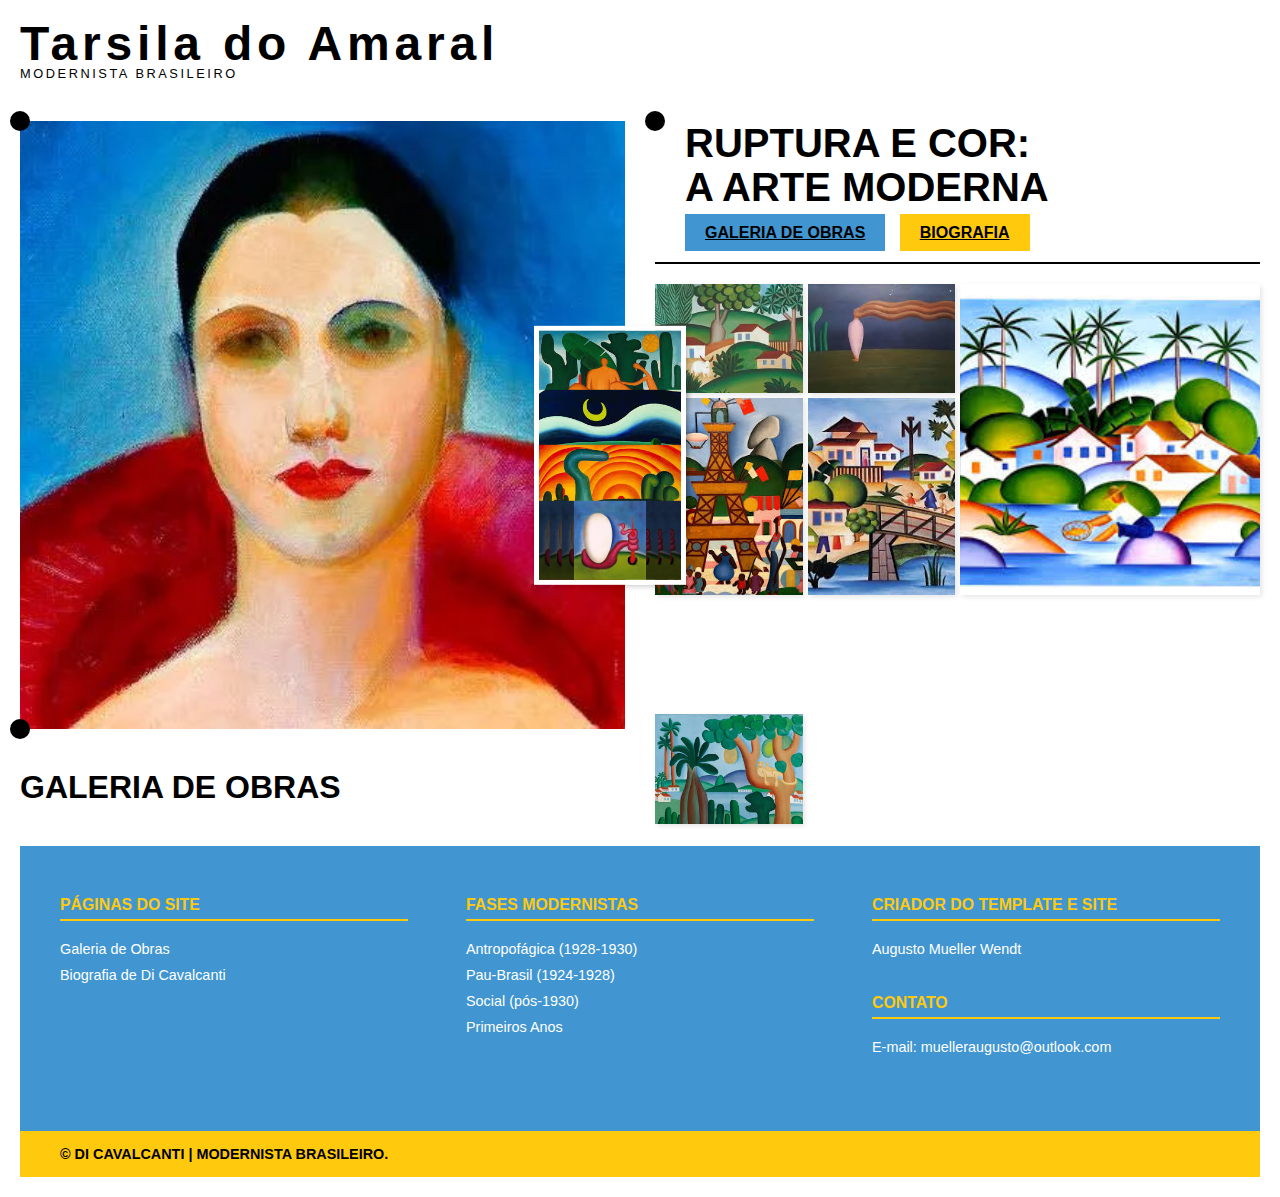
<file: index.html>
<!DOCTYPE html>
<html lang="pt-br">
<head>
    <meta charset="UTF-8">
    <meta name="viewport" content="width=device-width, initial-scale=1.0">
    <title>Tarsila do Amaral - Modernista Brasileiro</title>
    <link rel="stylesheet" href="style.css">
    </head>
<body>
    <header class="header">
        <h1>Tarsila do Amaral</h1>
        <p>MODERNISTA BRASILEIRO</p>
    </header>

    <main>
        <section class="secao-principal">
            <div class="coluna-esquerda">
                <div class="galeria-destaque">
                    <div class="imagem-principal">
                        <img src="img/images 1.webp" alt="Obra de Tarsila do Amaral">
                    </div>
                    <div class="miniaturas-stack">
                        <img src="img/download 2.jfif" alt="Miniatura 1">
                        <img src="img/download 3.jfif" alt="Miniatura 2">
                        <img src="img/download 4.jfif" alt="Miniatura 3">
                        <img src="img/download 5.jfif" alt="Miniatura 4">
                    </div>
                    <div class="circulo-decorativo top-left"></div>
                    <div class="circulo-decorativo bottom-left"></div>
                </div>

                <div class="galeria-obras">
                    <h2>GALERIA DE OBRAS</h2>
                    <div class="filtro-fase">
                       
                    </div>
                    
                </div>
            </div>

            <div class="coluna-direita">
                <div class="ruptura-cor">
                    <div class="circulo-decorativo top-right"></div>
                    <h2>RUPTURA E COR: <br> A ARTE MODERNA</h2>
                    <div class="navegacao-secao">
                        <a href="#" class="botao-navegacao azul" target="_blank">GALERIA DE OBRAS</a>
                        <a href="Artista/index.html" class="botao-navegacao amarelo" target="_blank">BIOGRAFIA</a>
                    </div>
                </div>

                <div class="mosaico-secundario">
                    <img src="img/download 6.jfif" alt="amigos" class="amigos">
                    <img src="img/images 7.jfif" alt="samba" class="obra-mosaico-1">
                    <img src="img/images 8.jfif" alt="carnaval" class="obra-mosaico-2">
                    <img src="img/images 9.jfif" alt="arca de noé" class="obra-mosaico-3">
                    <img src="img/images 10.jfif" alt="baiana" class="obra-mosaico-4">
                    <img src="img/images 11.jfif" alt="gafieira" class="obra-mosaico-5">
                    </div>
            </div>        
    </main>
    
    <!--- Rodapé Modernista --->

    <footer class="rodape-modernista">
    <div class="rodape-conteudo">

        <div class="rodape-coluna rodape-navegacao">
            <h4>PÁGINAS DO SITE</h4>
            <ul>
                <li><a href="#">Galeria de Obras</a></li>
                <li><a href="Artista/index.html">Biografia de Di Cavalcanti</a></li>
            </ul>
        </div>

        <div class="rodape-coluna rodape-fases">
            <h4>FASES MODERNISTAS</h4>
            <ul>
                <li><a class="fase-link">Antropofágica (1928-1930)</a></li>
                <li><a class="fase-link">Pau-Brasil (1924-1928)</a></li>
                <li><a class="fase-link">Social (pós-1930)</a></li>
                <li><a class="fase-link">Primeiros Anos</a></li>
            </ul>
        </div>

        <div class="rodape-coluna rodape-contato">
            <h4>CRIADOR DO TEMPLATE E SITE</h4>
            <address>
                <p>Augusto Mueller Wendt</p><br><br>
                <h4>CONTATO</h4>
                <p>E-mail: muelleraugusto@outlook.com</a></p><br>
            </address>
        </div>

    </div>

    <div class="rodape-direitos">
        <div class="bloco-cor-direitos"></div>
        <p>© DI CAVALCANTI | MODERNISTA BRASILEIRO.</p>
    </div>
</footer>   
</body>
</html>
</file>
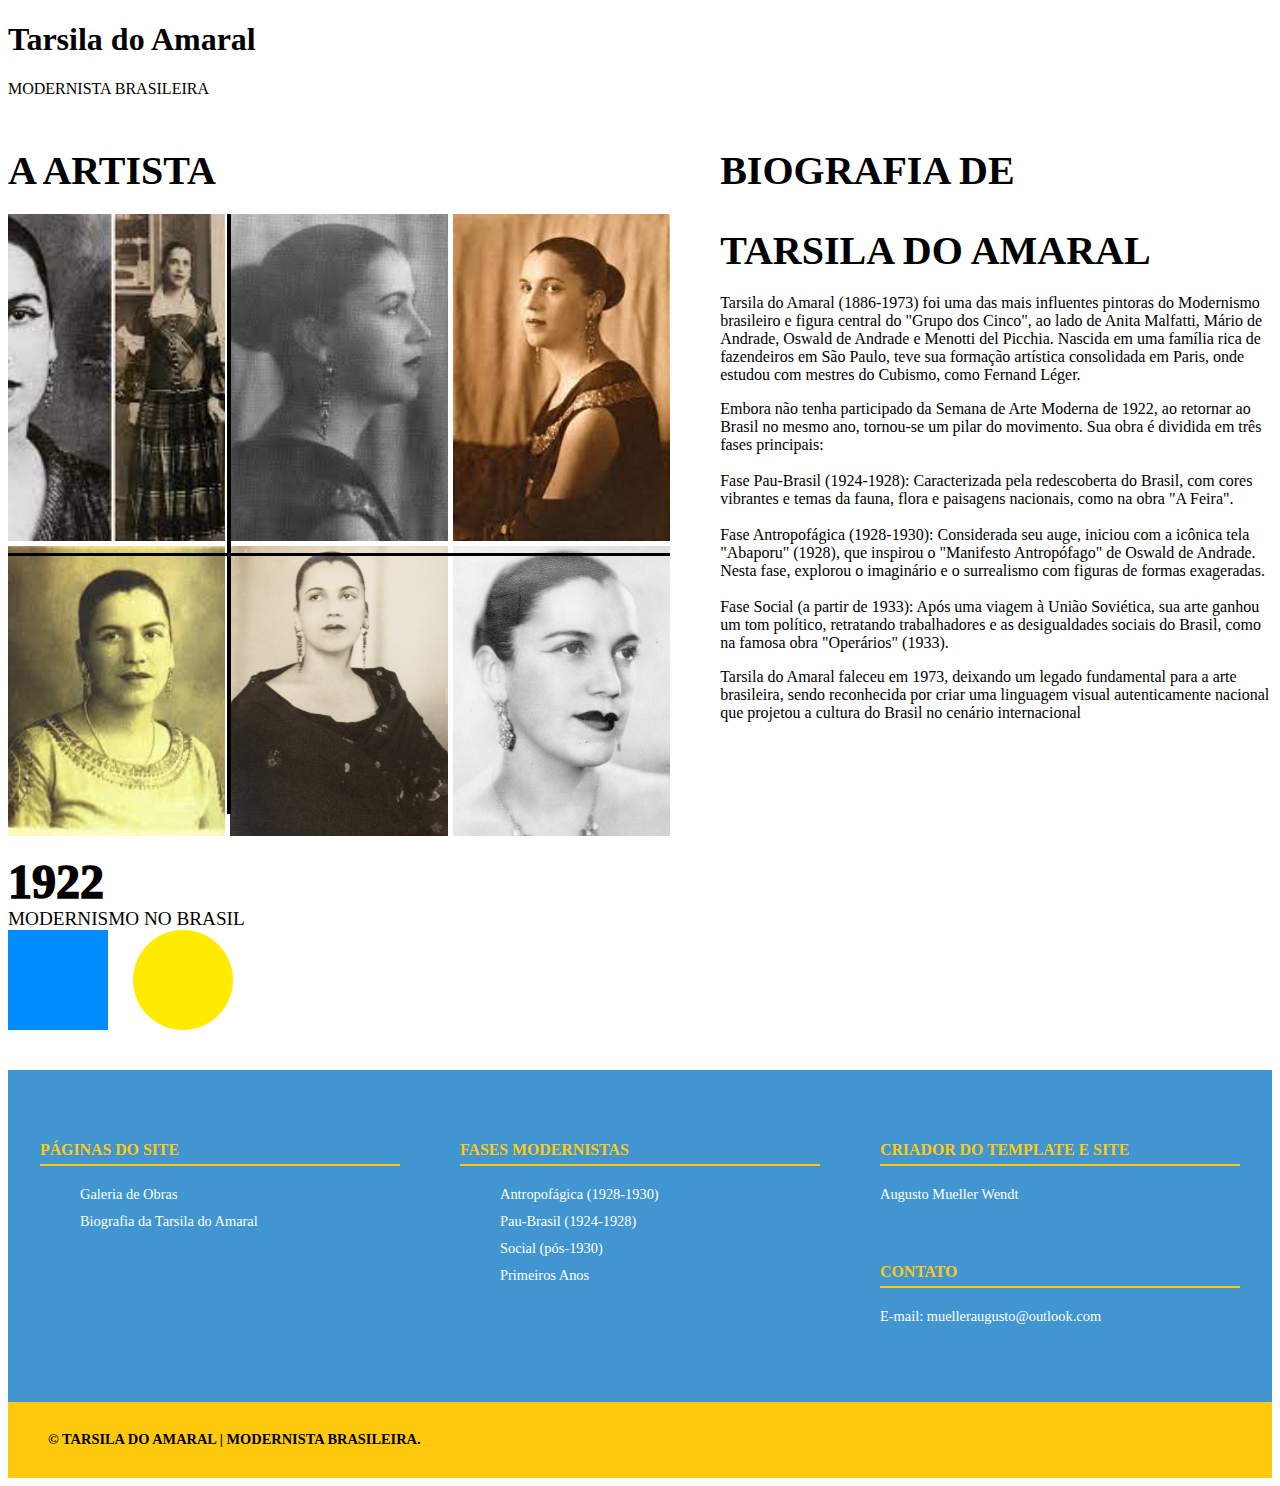
<file: Artista/index.html>
<!DOCTYPE html>
<html lang="pt-br">
<head>
    <meta charset="UTF-8">
    <meta name="viewport" content="width=device-width, initial-scale=1.0">
    <title>tarsila do amaral - Biografia</title>
    <link rel="stylesheet" href="style.css">
</head>
<body>
    <header class="header">
        <h1>Tarsila do Amaral</h1>
        <p>MODERNISTA BRASILEIRA</p>
    </header>

    <main>
        <section class="secao-biografia">
            <div class="coluna-artista">
                <h2>A ARTISTA</h2>
                <div class="grid-retratos">
                    <img src="img/images (1).jfif" alt="Di Cavalcanti Retrato 1" class="retrato r1">
                    <img src="img/images 1.jfif" alt="Di Cavalcanti Retrato 2" class="retrato r2">
                    <img src="img/images 2.jfif" alt="Di Cavalcanti Retrato 3" class="retrato r3">
                    <img src="img/images.jfif" alt="Di Cavalcanti Retrato 4" class="retrato r4">
                    <img src="img/tarsila_do_amaral_foto_brincos.jpg" alt="Di Cavalcanti Retrato 5" class="retrato r5">
                    <img src="img/ssss.jpg" alt="Di Cavalcanti Retrato 6" class="retrato r6">
                
                    <div class="linha-decorativa horizontal"></div>
                    <div class="linha-decorativa vertical"></div>
                </div>

                <div class="fase-info">
                    <h3>1922</h3>
                    <h4>MODERNISMO NO BRASIL</h4>
                    <div class="elementos-decorativos">
                        <div class="quadrado azul"></div>
                        <div class="circulo amarelo"></div>
                    </div>
                </div>
            </div>

            <div class="coluna-biografia">
                <h2>BIOGRAFIA DE</h2>
                <h2>TARSILA DO AMARAL</h2>
            
                <div class="bloco-texto">
                <P>Tarsila do Amaral (1886-1973) foi uma das mais influentes pintoras do Modernismo brasileiro e figura central do "Grupo dos Cinco", ao lado de Anita Malfatti, Mário de Andrade, Oswald de Andrade e Menotti del Picchia. Nascida em uma família rica de fazendeiros em São Paulo, teve sua formação artística consolidada em Paris, onde estudou com mestres do Cubismo, como Fernand Léger.</P>  
               <P>Embora não tenha participado da Semana de Arte Moderna de 1922, ao retornar ao Brasil no mesmo ano, tornou-se um pilar do movimento. Sua obra é dividida em três fases principais:
<br><br>
Fase Pau-Brasil (1924-1928): Caracterizada pela redescoberta do Brasil, com cores vibrantes e temas da fauna, flora e paisagens nacionais, como na obra "A Feira".
<br><br>
Fase Antropofágica (1928-1930): Considerada seu auge, iniciou com a icônica tela "Abaporu" (1928), que inspirou o "Manifesto Antropófago" de Oswald de Andrade. Nesta fase, explorou o imaginário e o surrealismo com figuras de formas exageradas.
<br><br>
Fase Social (a partir de 1933): Após uma viagem à União Soviética, sua arte ganhou um tom político, retratando trabalhadores e as desigualdades sociais do Brasil, como na famosa obra "Operários" (1933).</P>
<p>Tarsila do Amaral faleceu em 1973, deixando um legado fundamental para a arte brasileira, sendo reconhecida por criar uma linguagem visual autenticamente nacional que projetou a cultura do Brasil no cenário internacional</p>          
</section>
    </main>


<!--- Rodapé Modernista --->

    <footer class="rodape-modernista">
    <div class="rodape-conteudo">

        <div class="rodape-coluna rodape-navegacao">
            <h4>PÁGINAS DO SITE</h4>
            <ul>
                <li><a href="../index.html">Galeria de Obras</a></li>
                <li><a href="../Artista/index.html">Biografia da Tarsila do Amaral</a></li>
            </ul>
        </div>

        <div class="rodape-coluna rodape-fases">
            <h4>FASES MODERNISTAS</h4>
            <ul>
                <li><a class="fase-link">Antropofágica (1928-1930)</a></li>
                <li><a class="fase-link">Pau-Brasil (1924-1928)</a></li>
                <li><a class="fase-link">Social (pós-1930)</a></li>
                <li><a class="fase-link">Primeiros Anos</a></li>
            </ul>
        </div>

        <div class="rodape-coluna rodape-contato">
            <h4>CRIADOR DO TEMPLATE E SITE</h4>
            <address>
                <p>Augusto Mueller Wendt</p><br><br>
                <h4>CONTATO</h4>
                <p>E-mail: muelleraugusto@outlook.com</a></p><br>
            </address>
        </div>

    </div>

    <div class="rodape-direitos">
        <div class="bloco-cor-direitos"></div>
        <p>© TARSILA DO AMARAL | MODERNISTA BRASILEIRA.</p>
    </div>
</footer>   
</body>
</html>
</file>
<file: style.css>
:root {
    --cor-principal: #000;
    --cor-fundo: #fff;
    --cor-azul: #4196d2; 
    --cor-amarelo: #ffc90e; 
    --cor-verde: #ffc90e; 
    --cor-verde-claro: #dae8c7; 
}


* {
    margin: 0;
    padding: 0;
    box-sizing: border-box;
}

body {
    font-family: sans-serif; 
    background-color: var(--cor-fundo);
    color: var(--cor-principal);
    padding: 20px;
}


.header {
    text-align: left;
    margin-bottom: 40px;
    line-height: 1;
}

.header h1 {
    font-size: 3em; 
    font-weight: 900;
    letter-spacing: 0.1em;
}

.header p {
    font-size: 0.8em;
    letter-spacing: 0.2em;
}


.secao-principal {
    display: flex;
    gap: 30px; 
}

.coluna-esquerda,
.coluna-direita {
    flex: 1; 
}



.galeria-destaque {
    position: relative; 
    margin-bottom: 40px;
}

.imagem-principal img {
    width: 100%;
    height: auto;
    display: block;
}


.miniaturas-stack {
    position: absolute;
    top: 50%;
    right: -10%; 
    transform: translateY(-50%);
    width: 25%; 
    z-index: 10;
}

.miniaturas-stack img {
    width: 100%;
    display: block;
    margin-bottom: -40%; 
    border: 5px solid white;
    box-shadow: 2px 2px 5px rgba(0, 0, 0, 0.2);
}


.circulo-decorativo {
    width: 20px;
    height: 20px;
    background-color: var(--cor-principal);
    border-radius: 50%;
    position: absolute;
}

.top-left {
    top: 0;
    left: 0;
    transform: translate(-50%, -50%);
}

.bottom-left {
    bottom: 0;
    left: 0;
    transform: translate(-50%, 50%);
}


.galeria-obras h2 {
    font-size: 2em;
    margin-bottom: 20px;
}

.filtro-fase {
    display: flex;
    align-items: center;
    margin-bottom: 20px;
}

.filtro-fase p {
    margin-right: 15px;
    font-weight: bold;
    font-size: 0.9em;
}

.botoes-fase .botao-fase {
    background-color: transparent;
    border: 1px solid var(--cor-principal);
    padding: 5px 10px;
    margin-right: 5px;
    cursor: pointer;
    font-size: 0.8em;
}

.botoes-fase .ativo {
    background-color: var(--cor-amarelo);
    border-color: var(--cor-amarelo);
    font-weight: bold;
}

.descricao-fase {
    font-size: 0.85em;
    line-height: 1.4;
}


.ruptura-cor {
    position: relative;
    padding-left: 30px; 
    margin-bottom: 20px;
    border-bottom: 2px solid var(--cor-principal); 
    padding-bottom: 20px;
}

.ruptura-cor .top-right {
    top: 0;
    left: 0;
    transform: translate(-50%, -50%);
}

.ruptura-cor h2 {
    font-size: 2.5em;
    font-weight: 900;
    line-height: 1.1;
    margin-bottom: 15px;
}

.navegacao-secao .botao-navegacao {
    padding: 10px 20px;
    border: none;
    cursor: pointer;
    color: var(--cor-principal);
    font-weight: bold;
    margin-right: 10px;
}

.botao-navegacao.azul {
    background-color: var(--cor-azul);
}

.botao-navegacao.amarelo {
    background-color: var(--cor-amarelo);
}


.mosaico-secundario {
    display: grid;
  
    grid-template-columns: repeat(4, 1fr); 
    grid-template-rows: repeat(4, 1fr); 
    gap: 5px;
    height: 60vh; 
    position: relative;
}

.mosaico-secundario img {
    width: 100%;
    height: 100%;
    object-fit: cover;
    display: block;
    box-shadow: 2px 2px 5px rgba(0, 0, 0, 0.1);
}

.obra-a-negra {
    grid-column: 1 / span 2;
    grid-row: 1 / span 3;
    z-index: 10; 
}

.obra-mosaico-1 {
    grid-column: 3 / span 2;
    grid-row: 1 / span 2;
}

.obra-mosaico-2 {
    grid-column: 1 / span 1;
    grid-row: 4 / span 1;
}

/* --- Rodapé Modernista --- */

.rodape-modernista {
    background-color: #4196d2;
    color: var(--cor-fundo); 
    padding-top: 50px;
    font-size: 0.9em;
}

.rodape-conteudo {
    display: flex;
    justify-content: space-between;
    gap: 30px;
    max-width: 1200px; 
    margin: 0 auto;
    padding: 0 20px 40px 20px;
}

.rodape-coluna {
    flex-basis: 30%; 
}

.rodape-coluna h4 {
    color: var(--cor-amarelo); 
    margin-bottom: 20px;
    font-size: 1.1em;
    font-weight: bold;
    border-bottom: 2px solid var(--cor-amarelo); 
    padding-bottom: 5px;
}

.rodape-coluna ul {
    list-style: none;
}

.rodape-coluna li {
    margin-bottom: 10px;
}

.rodape-coluna a {
    color: var(--cor-fundo);
    text-decoration: none;
    transition: color 0.3s;
}

.rodape-coluna a:hover {
    color: black; 
}


.rodape-contato address {
    font-style: normal; 
    margin-bottom: 15px;
}

.rodape-contato p {
    margin-bottom: 5px;
}

/* --- Barra de contato,etc --- */

.rodape-direitos {
    background-color: var(--cor-verde); 
    color: var(--cor-principal);
    display: flex;
    align-items: center;
    padding: 15px 20px;
    position: relative;
    overflow: hidden; 
}

.rodape-direitos p {
    z-index: 2; 
    font-weight: bold;
    padding-left: 20px; 
}
</file>
<file: Artista/style.css>
:root {
    --cor-principal: #000;
    --cor-fundo: #fff;
    --cor-verde: #86c440; 
    --cor-verde-claro: #dae8c7; 
    --cor-azul-claro: #008cff; /* Azul do quadrado decorativo */
    --cor-amarelo-forte: #ffeb00; /* Amarelo do círculo decorativo */
}


.secao-biografia {
    display: flex;
    gap: 50px; 
    margin-bottom: 40px;
}

.coluna-artista {
    flex: 1.2; 
}

.coluna-biografia {
    flex: 1;
}

.coluna-artista h2, .coluna-biografia h2 {
    font-size: 2.5em;
    font-weight: 900;
    margin-bottom: 20px;
}


.grid-retratos {
    display: grid;
    grid-template-columns: repeat(3, 1fr); 
    grid-template-rows: repeat(4, 1fr); 
    gap: 5px;
    position: relative;
    height: 600px; 
}

.retrato {
    width: 100%;
    height: 100%;
    object-fit: cover;
}


.r1 { grid-area: 1 / 1 / 2 / 2; }
.r2 { grid-area: 1 / 2 / 2 / 3; }
.r3 { grid-area: 1 / 3 / 2 / 4; }
.r4 { grid-area: 2 / 1 / 3 / 2; }
.r5 { grid-area: 2 / 2 / 3 / 3; }
.r6 { grid-area: 2 / 3 / 3 / 4; }


.retrato-principal {
    grid-area: 3 / 2 / 5 / 4; 
    width: 100%;
    height: 100%;
    object-fit: cover;
    z-index: 5; 
}


.linha-decorativa {
    position: absolute;
    background-color: var(--cor-principal); 
    z-index: 10;
}
.horizontal {
    width: 100%;
    height: 3px;
    top: 339px; 
}
.vertical {
    width: 4px;
    height: 100%;
    left: 33%; 
}


.fase-info {
    margin-top: 20px;
    display: flex;
    flex-direction: column;
    align-items: flex-start;
}

.fase-info h3 {
    font-size: 3em;
    font-weight: 1000;
    line-height: 0;
    margin-bottom: auto;
    
}

.fase-info h4 {
    font-size: 1.2em;
    font-weight: normal;
    margin-bottom: 0px;
}

.elementos-decorativos {
    display: flex;
    gap: 25px;
}

.quadrado, .circulo {
    width: 100px;
    height: 100px;
}

.quadrado.azul {
    background-color: var(--cor-azul-claro);
}

.circulo.amarelo {
    background-color: var(--cor-amarelo-forte);
    border-radius: 50%;
}




.coluna-biografia h3 {
    font-size: 1.8em;
    font-weight: 900;
    margin-bottom: 25px;
}


:root {
    --cor-principal: #000;
    --cor-fundo: #fff;
    --cor-azul: #4196d2; 
    --cor-amarelo: #ffc90e; 
    --cor-verde: #ffc90e; 
    --cor-verde-claro: #dae8c7; 
}

/* --- Rodapé Modernista --- */

.rodape-modernista {
    background-color: #4196d2;
    color: var(--cor-fundo); 
    padding-top: 50px;
    font-size: 0.9em;
}

.rodape-conteudo {
    display: flex;
    justify-content: space-between;
    gap: 30px;
    max-width: 1200px; 
    margin: 0 auto;
    padding: 0 20px 40px 20px;
}

.rodape-coluna {
    flex-basis: 30%; 
}

.rodape-coluna h4 {
    color: var(--cor-amarelo); 
    margin-bottom: 20px;
    font-size: 1.1em;
    font-weight: bold;
    border-bottom: 2px solid var(--cor-amarelo); 
    padding-bottom: 5px;
}

.rodape-coluna ul {
    list-style: none;
}

.rodape-coluna li {
    margin-bottom: 10px;
}

.rodape-coluna a {
    color: var(--cor-fundo);
    text-decoration: none;
    transition: color 0.3s;
}

.rodape-coluna a:hover {
    color: black; 
}


.rodape-contato address {
    font-style: normal; 
    margin-bottom: 15px;
}

.rodape-contato p {
    margin-bottom: 5px;
}

/* --- Barra de contato,etc --- */

.rodape-direitos {
    background-color: var(--cor-verde); 
    color: var(--cor-principal);
    display: flex;
    align-items: center;
    padding: 15px 20px;
    position: relative;
    overflow: hidden; 
}

.rodape-direitos p {
    z-index: 2; 
    font-weight: bold;
    padding-left: 20px; 
}
</file>
